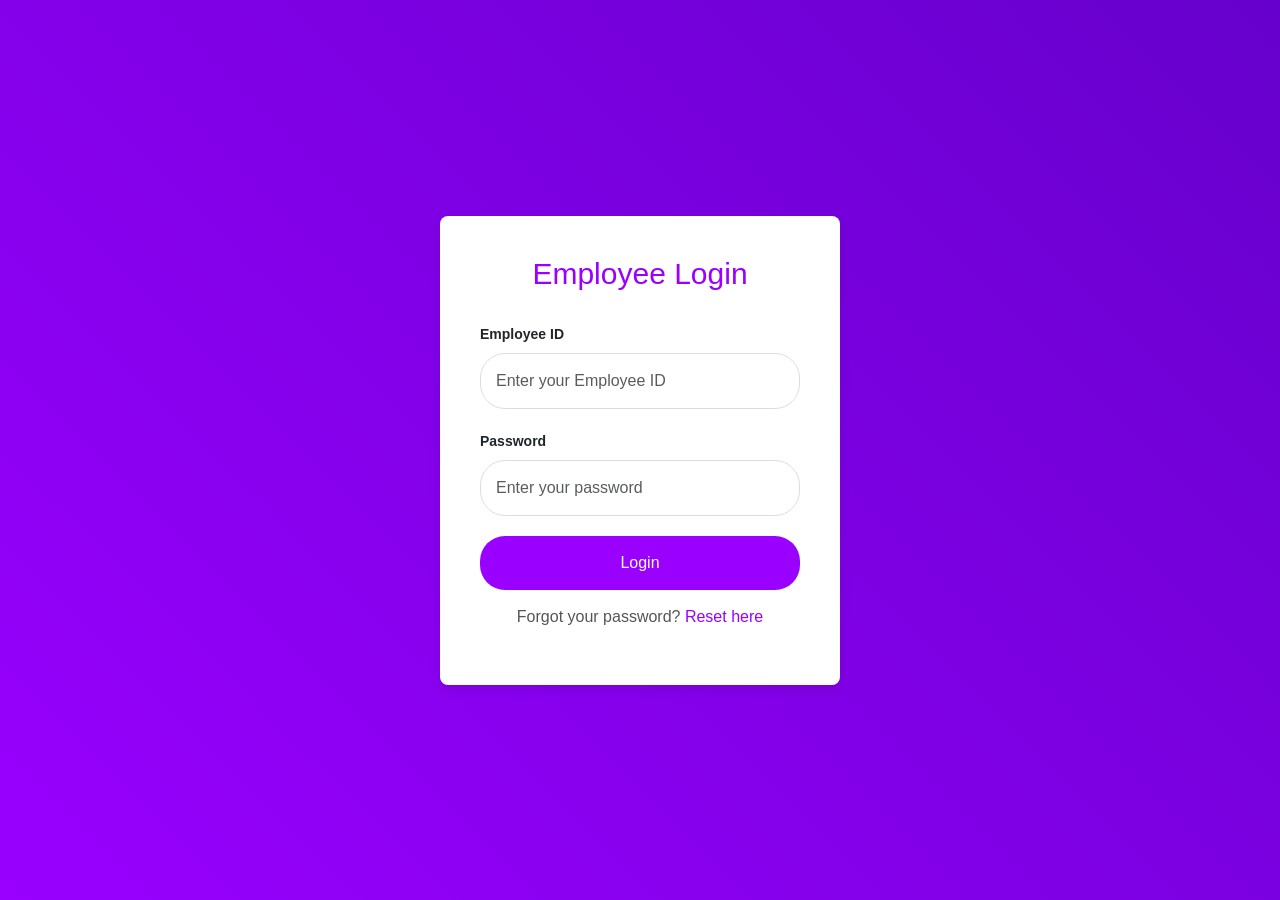
<file: src/main/java_files/static/employee-login.html>
<!DOCTYPE html>
<html lang="en">
<head>
    <meta charset="UTF-8">
    <meta name="viewport" content="width=device-width, initial-scale=1.0">
    <title>Employee Login</title>
    <link href="https://cdn.jsdelivr.net/npm/bootstrap@5.3.0-alpha1/dist/css/bootstrap.min.css" rel="stylesheet">
    <style>
        body {
            background: linear-gradient(45deg, #9900ff, #6600cc);
            min-height: 100vh;
            display: flex;
            justify-content: center;
            align-items: center;
            font-family: 'Arial', sans-serif;
        }

        .login-container {
            background: #ffffff;
            border-radius: 8px;
            padding: 40px;
            box-shadow: 0 4px 12px rgba(0, 0, 0, 0.1);
            width: 100%;
            max-width: 400px;
        }

        h2 {
            color: #9900ff;
            text-align: center;
            margin-bottom: 30px;
            font-size: 30px;
        }

        .form-label {
            font-size: 14px;
            font-weight: 600;
        }

        .form-control {
            border-radius: 25px;
            border: 1px solid #ddd;
            padding: 15px;
            font-size: 16px;
            margin-bottom: 20px;
        }

        .btn-primary {
            background-color: #9900ff;
            border: none;
            border-radius: 25px;
            padding: 15px;
            font-size: 16px;
            width: 100%;
            transition: all 0.3s ease;
        }

        .btn-primary:hover {
            background-color: #7a00cc;
        }

        .text-center p {
            color: #555;
        }

        .text-center a {
            color: #9900ff;
            text-decoration: none;
        }

        .text-center a:hover {
            text-decoration: underline;
        }

        .forgot-password {
            margin-top: 15px;
            text-align: center;
        }
    </style>
</head>
<body>
    <div class="login-container">
        <h2>Employee Login</h2>
        <form>
            <div class="mb-3">
                <label for="employee-id" class="form-label">Employee ID</label>
                <input type="text" class="form-control" id="employee-id" placeholder="Enter your Employee ID" required>
            </div>
            <div class="mb-3">
                <label for="password" class="form-label">Password</label>
                <input type="password" class="form-control" id="password" placeholder="Enter your password" required>
            </div>
            <button type="submit" class="btn btn-primary">Login</button>
            <div class="text-center forgot-password">
                <p>Forgot your password? <a href="employee-password-reset.html">Reset here</a></p>
            </div>
        </form>
    </div>

    <script src="https://cdn.jsdelivr.net/npm/bootstrap@5.3.0-alpha1/dist/js/bootstrap.bundle.min.js"></script>
</body>
</html>
</file>
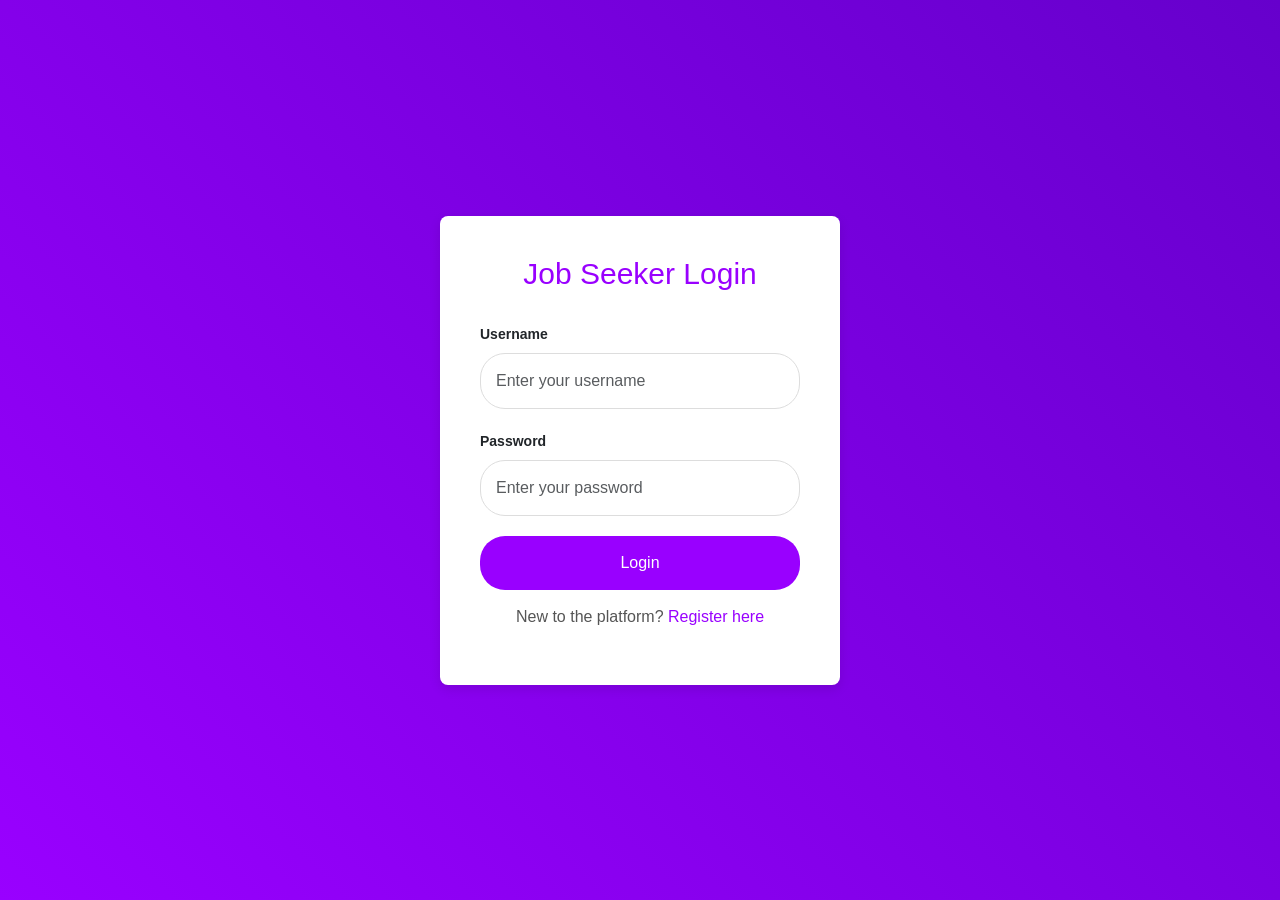
<file: src/main/java_files/static/job-seeker-login.html>
<!DOCTYPE html>
<html lang="en">
<head>
    <meta charset="UTF-8">
    <meta name="viewport" content="width=device-width, initial-scale=1.0">
    <title>Job Seeker Login</title>
    <link href="https://cdn.jsdelivr.net/npm/bootstrap@5.3.0-alpha1/dist/css/bootstrap.min.css" rel="stylesheet">
    <style>
        body {
            background: linear-gradient(45deg, #9900ff, #6600cc);
            min-height: 100vh;
            display: flex;
            justify-content: center;
            align-items: center;
            font-family: 'Arial', sans-serif;
        }

        .login-container {
            background: #ffffff;
            border-radius: 8px;
            padding: 40px;
            box-shadow: 0 4px 12px rgba(0, 0, 0, 0.1);
            width: 100%;
            max-width: 400px;
        }

        h2 {
            color: #9900ff;
            text-align: center;
            margin-bottom: 30px;
            font-size: 30px;
        }

        .form-label {
            font-size: 14px;
            font-weight: 600;
        }

        .form-control {
            border-radius: 25px;
            border: 1px solid #ddd;
            padding: 15px;
            font-size: 16px;
            margin-bottom: 20px;
        }

        .btn-primary {
            background-color: #9900ff;
            border: none;
            border-radius: 25px;
            padding: 15px;
            font-size: 16px;
            width: 100%;
            transition: all 0.3s ease;
        }

        .btn-primary:hover {
            background-color: #7a00cc;
        }

        .text-center p {
            color: #555;
        }

        .text-center a {
            color: #9900ff;
            text-decoration: none;
        }

        .text-center a:hover {
            text-decoration: underline;
        }

        .forgot-password {
            margin-top: 15px;
            text-align: center;
        }
    </style>
</head>
<body>
    <div class="login-container">
        <h2>Job Seeker Login</h2>
        <form>
            <div class="mb-3">
                <label for="username" class="form-label">Username</label>
                <input type="text" class="form-control" id="username" placeholder="Enter your username" required>
            </div>
            <div class="mb-3">
                <label for="password" class="form-label">Password</label>
                <input type="password" class="form-control" id="password" placeholder="Enter your password" required>
            </div>
            <button type="submit" class="btn btn-primary">Login</button>
            <div class="text-center forgot-password">
                <p>New to the platform? <a href="job-seeker-register.html">Register here</a></p>
            </div>
        </form>
    </div>

    <script src="https://cdn.jsdelivr.net/npm/bootstrap@5.3.0-alpha1/dist/js/bootstrap.bundle.min.js"></script>
</body>
</html>
</file>
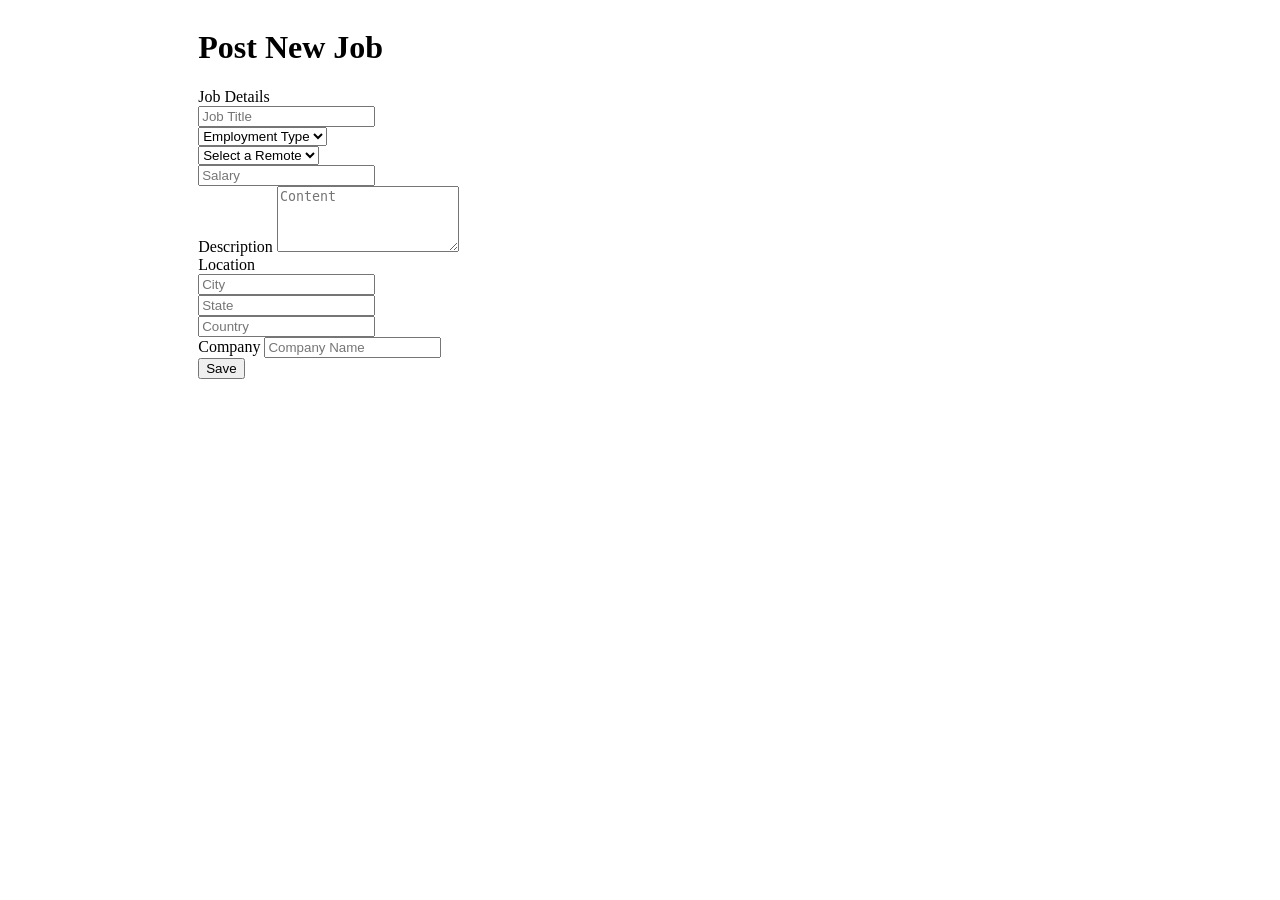
<file: src/main/resources/templates/add-jobs.html>
<!DOCTYPE html>
<html xmlns="http://www.w3.org/1999/xhtml" xmlns:th="http://www.thymeleaf.org" xmlns:sec="http://www.thymeleaf.org/extras/spring-security">
<head>


    <link th:rel="stylesheet" type="text/css" media="all" th:href="@{/summernote/summernote-lite.min.css}"/>
    <link th:rel="stylesheet" th:href="@{/webjars/bootstrap/css/bootstrap.min.css} "/>
    <link rel="stylesheet" type="text/css" media="all"  th:href="@{/css/font-awesome.min.css}" />
    <link rel="stylesheet" type="text/css" media="all"  th:href="@{/css/style.css}" />
    <link rel="stylesheet" type="text/css" media="all"  th:href="@{/css/styles.css}" />
    <meta charset="ISO-8859-1">
    <title>Profile Setup</title>
</head>

<body>

<div style="display: flex">
    <div class="col-md-5 Job-portal-register">
        <div class="logo_left mt-3 pt-4 ms-5 pl-5">
            <h2 class="logo" style="color: white">
                FreshersJobs <span class="logo_com">.com</span>
            </h2>
        </div>
    </div>
    <div class="col-md-7 container myForm">
        <form id="job-main-form" th:action="@{/dashboard/addNew}" th:object="${jobPostActivity}" method="post" class="job-add-form">
            <input hidden type="text" th:field="*{jobPostId}" >
            <input hidden type="text" th:field="*{jobLocationId.Id}" >
            <input hidden type="text" th:field="*{jobCompanyId.Id}" >
            <div class="row">
                <div class="col-lg-12">
                    <div class="d-flex justify-content-center pt-3">
                        <h1 class="heading_font font-weight-bold">Post New Job</h1>
                    </div>
                </div>
            </div>
            <label class="heading_font font_sub_heading_color">Job Details</label>
            <div class="row" >
                <div class="col-lg-12 form-group">
                    <input id="title" type="text" th:field="*{jobTitle}" class="form-control" placeholder="Job Title">
                </div>
            </div>

            <div class="row">
                <div class="col-md-4 form-group">
                    <select id="type" th:field="*{jobType}" class="form-control">
                        <option value="" >Employment Type</option>
                        <option th:value="Full-time" >Full-time</option>
                        <option th:value="Part-time" >Part-time</option>
                        <option th:value="Freelance" >Freelance</option>
                        <option th:value="Internship" >Internship</option>
                    </select>
                </div>
                <div class="col-md-4 form-group">
                    <select id="remote" th:field="*{remote}" class="form-control">
                        <option value="">Select a Remote</option>
                        <option th:value="Remote-Only">Remote-Only</option>
                        <option th:value="Office-Only">Office-Only</option>
                        <option th:value="Partial-Remote"> Partial-Remote</option>
                    </select>
                </div>
                <div class="col-md-4 form-group">
                    <input id="salary" th:field="*{salary}" type="text" class="form-control" placeholder="Salary">
                </div>
            </div>
            <div class="row">
                <div class="col-md-12 form-group">
                    <label class="mt-2 heading_font font_sub_heading_color">Description</label>
                    <textarea type="text" rows="4" id="content" placeholder="Content" class="form-control"
                              th:field="*{descriptionOfJob}" autocomplete="off"></textarea>
                </div>
            </div>

            <label class="mt-2 heading_font font_sub_heading_color">Location</label>
            <div class="row" >
                <div class="col-md-4 form-group">
                    <input th:field="*{jobLocationId.city}" id="city" type="text"  class="form-control" placeholder="City">
                </div>
                <div class="col-md-4 form-group">
                    <input id="state" th:field="*{jobLocationId.state}" type="text"  class="form-control" placeholder="State">
                </div>
                <div class="col-md-4 form-group">
                    <input id="country" th:field="*{jobLocationId.country}" type="text"  class="form-control" placeholder="Country">
                </div>
            </div>
            <div class="row">
                <div class="col-lg-12 form-group">
                    <label class="mt-2 heading_font font_sub_heading_color">Company</label>
                    <input id="companyName" th:field="*{jobCompanyId.name}" type="text" class="form-control" placeholder="Company Name">
                </div>
            </div>

            <div class="row mt-4" >
                <div class="col d-flex justify-content-center">
                    <button type="submit" name="submit" class="btn btn-primary base_button px-4 py-2 mb-5">Save</button>
                </div>
            </div>
        </form>

    </div>
</div>

<script type="text/javascript" th:src="@{/webjars/jquery/jquery.min.js}"></script>
<script type="text/javascript" th:src="@{/webjars/popper.js/umd/popper.min.js}"></script>
<script type="text/javascript" th:src="@{/webjars/bootstrap/js/bootstrap.min.js}"></script>
<script type="text/javascript" th:src="@{/summernote/summernote-lite.min.js}"></script>
<script type="text/javascript" th:src="@{/js/main.js}"></script>

<script>
    console.log($('#content'));
    $('#content').summernote({
        height: 100
    });
</script>

</body>
</html>
</file>
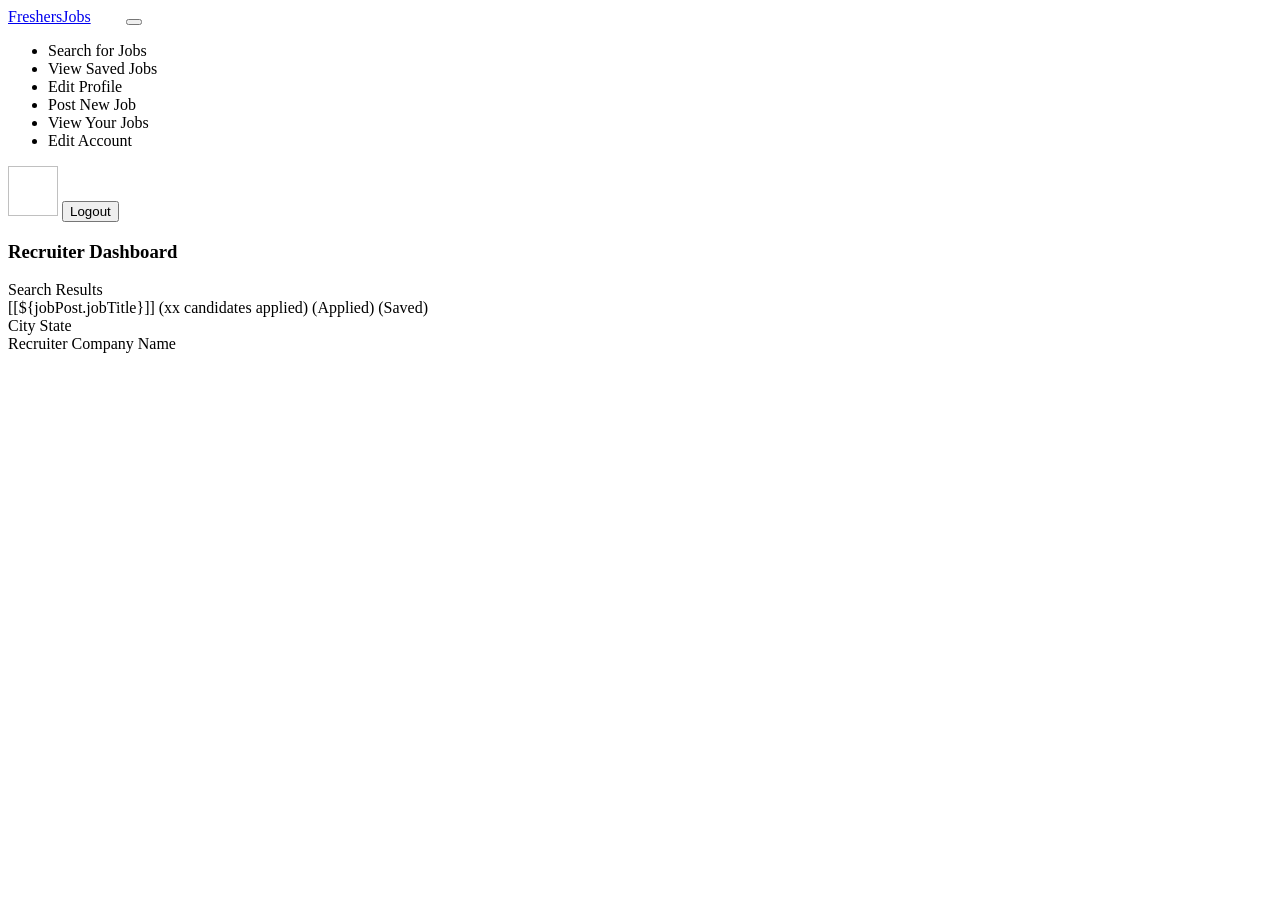
<file: src/main/resources/templates/dashboard.html>
<!DOCTYPE html>
<html xmlns="http://www.w3.org/1999/xhtml"
      xmlns:th="http://www.thymeleaf.org"
      xmlns:layout="http://www.ultraq.net.nz/thymeleaf/layout"
      xmlns:sec="http://www.thymeleaf.org/extras/spring-security">
<head>
    <meta charset="UTF-8"/>
    <title>Dashboard</title>
    <meta charset="utf-8"/>
    <meta http-equiv="x-ua-compatible" content="ie=edge"/>
    <meta name="description" content=""/>
    <meta name="viewport" content="width=device-width, initial-scale=1"/>

    <link rel="stylesheet" type="text/css" media="all" th:href="@{/css/styles.css}"/>
    <link th:rel="stylesheet" th:href="@{/webjars/bootstrap/css/bootstrap.min.css} "/>
    <link th:rel="stylesheet" th:href="@{/webjars/font-awesome/css/all.css}"/>

</head>

<body>
<header class="navbar navbar-expand-lg navbar-dark">
    <label class="mt-2 ms-5 font-weight-bold h5"
    ><a href="/">FreshersJobs</a
    ><span class="logo_com font-weight-bold h5" style="color: white">.com</span
    ></label
    >
    <button
            class="navbar-toggler"
            type="button"
            data-toggle="collapse"
            data-target="#navbarTogglerDemo02"
            aria-controls="navbarTogglerDemo02"
            aria-expanded="false"
            aria-label="Toggle navigation"
    >
        <span class="navbar-toggler-icon"></span>
    </button>

    <div class="collapse navbar-collapse" id="navbarToggler">
        <ul class="navbar-nav m-auto mt-2 mt-lg-0">

            <li class="nav-item active">
                <a sec:authorize="hasAuthority('Job Seeker')" class="nav-link" th:href="@{/dashboard/}"
                ><i class="fas fa-search"></i>Search for Jobs</a
                >
            </li>
            <li class="nav-item ">
                <a sec:authorize="hasAuthority('Job Seeker')" class="nav-link" th:href="@{/saved-jobs/}">
                    <i class="fa-solid fa-eye"></i>View Saved Jobs</a>
            </li>
            <li class="nav-item ">
                <a sec:authorize="hasAuthority('Job Seeker')" class="nav-link" th:href="@{/job-seeker-profile/}">
                    <i class="fa-solid fa-pencil"></i>Edit Profile</a>
            </li>

            <li class="nav-item ">
                <a sec:authorize="hasAuthority('Recruiter')" class="nav-link" th:href="@{/dashboard/add}"
                ><i class="fa-solid fa-file-circle-plus"></i>Post New Job</a
                >
            </li>
            <li class="nav-item active">
                <a sec:authorize="hasAuthority('Recruiter')" class="nav-link" th:href="@{/dashboard/}"
                > <i class="fa-solid fa-eye"></i>View Your Jobs</a
                >
            </li>
            <li class="nav-item ">
                <a sec:authorize="hasAuthority('Recruiter')" class="nav-link" th:href="@{/recruiter-profile/}"
                > <i class="fa-solid fa-pencil"></i>Edit Account</a
                >
            </li>

        </ul>

        <img
                class="rounded-circle me-3"
                height="50px"
                width="50x"
                th:if="${user.photosImagePath!=null}"
                th:src="@{${user?.photosImagePath}}"
        />

        <label th:if="${user.firstName != null && user.lastName != null}"
               th:text="${user.firstName+' '+user.lastName}"
               class="nav-item nav-link px-2 me-3">
        </label>

        <label th:unless="${user.firstName != null && user.lastName != null}" th:text="${username}"
               class="nav-item nav-link px-2 me-3"></label>

        <button class="myBtn-light me-5" onclick="window.location.href='/logout'">Logout</button>
    </div>
</header>

<section class="section">
    <div class="sidenav px-5">
    </div>
    <article>
        <div class="box" sec:authorize="hasAuthority('Recruiter')">
            <h1 class="primary-title">Recruiter Dashboard</h1>
        </div>
        <div class="box mt-3">
            <label class="large-label px-3 mb-3" sec:authorize="hasAuthority('Job Seeker')">Search Results</label>
            <th:block th:each="jobPost:${jobPost}">
                <a
                        th:href="@{/job-details-apply/{id}(id=${jobPost.jobPostId})}"
                        style="text-decoration: none; color: black"
                >
                    <div
                            onclick="window.location=/job-details-apply/{id}(id=${jobPost.jobPostId})"
                            class="job-row"
                    >
                        <div class="row">
                            <div class="col-md-4">
                                <label class="job-title text-left">
                                    [[${jobPost.jobTitle}]]
                                    <span
                                            class="title-span"
                                            sec:authorize="hasAuthority('Recruiter')"
                                            th:text="'('+ @{${jobPost.totalCandidates}}+' Candidates Applied)'"
                                    >(xx candidates applied)</span
                                    >
                                    <span
                                            class="title-span"
                                            sec:authorize="hasAuthority('Job Seeker')"
                                            th:if="${jobPost.isActive == true}"
                                    >(Applied)</span
                                    >
                                    <span
                                            class="title-span"
                                            sec:authorize="hasAuthority('Job Seeker')"
                                            th:if="${jobPost.isSaved == true}"
                                    >(Saved)</span
                                    >
                                </label>
                            </div>
                            <div class="col-md-4 text-center">
                                <label
                                        th:text="${jobPost.jobLocationId.city+', '+ jobPost.jobLocationId.state}"
                                >
                                    City State</label
                                >
                            </div>
                            <div class="col-md-4 text-right">
                                <label th:text="@{${jobPost.jobCompanyId.name}}"
                                >Recruiter Company Name</label
                                >
                            </div>
                        </div>
                    </div>
                </a>
            </th:block>
        </div>
    </article>
</section>

<script
        type="text/javascript"
        th:src="@{/webjars/jquery/jquery.min.js}"
></script>
<script
        type="text/javascript"
        th:src="@{/webjars/bootstrap/js/bootstrap.min.js}"
></script>
</body>
</html>
</file>
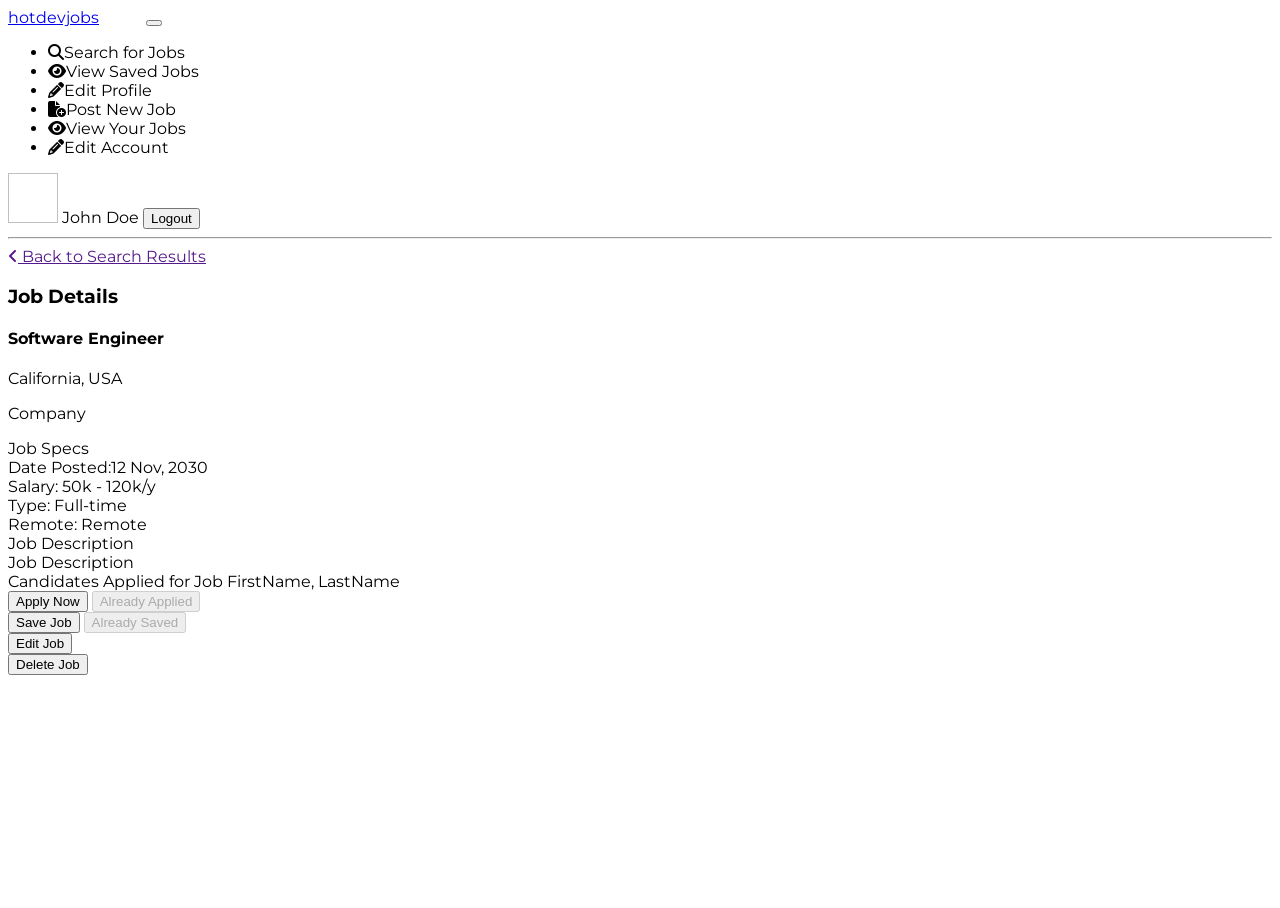
<file: src/main/resources/templates/job-details.html>
<!DOCTYPE html>
<html lang="en" xmlns="http://www.w3.org/1999/xhtml" xmlns:th="https://www.thymeleaf.org/" xmlns:sec="http://www.thymeleaf.org/extras/spring-security" style="height: 100%">
<head>
    <meta charset="UTF-8"/>
    <title>Candidate Dashboard</title>
    <meta charset="utf-8"/>
    <meta http-equiv="x-ua-compatible" content="ie=edge"/>
    <meta name="description" content=""/>
    <meta name="viewport" content="width=device-width, initial-scale=1"/>


    <link rel="stylesheet" type="text/css" media="all" th:href="@{/css/styles.css}"/>
    <link th:rel="stylesheet" th:href="@{/webjars/bootstrap/css/bootstrap.min.css} "/>
    <link rel="stylesheet" type="text/css" media="all" th:href="@{/css/font-awesome.min.css}"/>
    <link href='https://fonts.googleapis.com/css?family=Montserrat' rel='stylesheet'>
    <link rel="stylesheet" href="https://cdnjs.cloudflare.com/ajax/libs/font-awesome/6.1.1/css/all.min.css">
</head>

<body th:object="${jobDetails}" style="font-family: 'Montserrat';height: 100%">

<header class="navbar navbar-expand-lg navbar-dark">
    <label class="mt-2 ms-5 font-weight-bold h5"
    ><a href="/">hotdevjobs</a
    ><span class="logo_com font-weight-bold h5" style="color: white">
          .com</span
    ></label
    >
    <button
            class="navbar-toggler"
            type="button"
            data-toggle="collapse"
            data-target="#navbarTogglerDemo02"
            aria-controls="navbarTogglerDemo02"
            aria-expanded="false"
            aria-label="Toggle navigation"
    >
        <span class="navbar-toggler-icon"></span>
    </button>

    <div class="collapse navbar-collapse" id="navbarToggler">
        <ul class="navbar-nav m-auto mt-2 mt-lg-0">

            <li class="nav-item active">
                <a sec:authorize="hasAuthority('Job Seeker')" class="nav-link" th:href="@{/dashboard/}"
                ><i class="fas fa-search"></i>Search for Jobs</a
                >
            </li>
            <li class="nav-item ">
                <a sec:authorize="hasAuthority('Job Seeker')" class="nav-link" th:href="@{/saved-jobs/}">
                    <i class="fa-solid fa-eye"></i>View Saved Jobs</a>
            </li>
            <li class="nav-item ">
                <a sec:authorize="hasAuthority('Job Seeker')" class="nav-link" th:href="@{/job-seeker-profile/}">
                    <i class="fa-solid fa-pencil"></i>Edit Profile</a>
            </li>

            <li class="nav-item ">
                <a sec:authorize="hasAuthority('Recruiter')" class="nav-link" th:href="@{/dashboard/add}"
                ><i class="fa-solid fa-file-circle-plus"></i>Post New Job</a
                >
            </li>
            <li class="nav-item active">
                <a sec:authorize="hasAuthority('Recruiter')" class="nav-link" th:href="@{/dashboard/}"
                > <i class="fa-solid fa-eye"></i>View Your Jobs</a
                >
            </li>
            <li class="nav-item ">
                <a sec:authorize="hasAuthority('Recruiter')" class="nav-link" th:href="@{/recruiter-profile/}"
                > <i class="fa-solid fa-pencil"></i>Edit Account</a
                >
            </li>

        </ul>
        <img
                class="rounded-circle me-3"
                height="50px"
                width="50x"
                th:src="@{${user.photosImagePath}}"
        />
        <label th:text="${user.firstName+' '+user.lastName}" class="nav-item nav-link px-2 me-3">John Doe</label>

        <button class="myBtn-light me-5" onclick="window.location.href='/logout'">Logout</button>
    </div>
</header>


<!-- header-end -->
<section class="section">
    <!--    Side Bar Starts here    -->
    <div class="sidenav px-5">
        <div>
            <hr/>
        </div>
    </div>
    <article>
        <div class="box px-3">
            <a class="mt-3 ms-3 primary" id="back-link"><i class="fa-solid fa-angle-left me-1"></i> Back to Search
                Results </a>
            <h1 class="primary-title mt-3"> Job Details </h1>
            <div class="ms-3">
                <h4 th:text="${jobDetails.jobTitle}" class="job-title text-left">Software Engineer</h4>
                <div class="mt-1">
                    <p th:text="${jobDetails.jobLocationId.city+', '+ jobDetails.jobLocationId.state}"
                       class="m-0"> California, USA</p>
                    <p th:text="${jobDetails.jobCompanyId.name}">Company</p>
                </div>
            </div>
        </div>

        <div class="box mt-3">
            <label class="large-label px-3 mt-3"> Job Specs </label>

            <div class="job-row">
                <div class="row ">
                    <div class="col-md-3">
                        <label class="text-left">Date Posted:<span
                                th:text="${jobDetails.postedDate}">12 Nov, 2030</span></label>
                    </div>
                    <div class="col-md-3 text-center">
                        <label> Salary: <span th:text="${jobDetails.salary}">50k - 120k/y</span></label>
                    </div>
                    <div class="col-md-3 text-center">
                        <label>Type: <span th:text="${jobDetails.jobType}"> Full-time</span></label>
                    </div>
                    <div class="col-md-3 text-right">
                        <label>Remote: <span th:text="${jobDetails.remote}">Remote</span></label>
                    </div>
                </div>
            </div>

            <div class="px-3 mb-3" sec:authorize="hasAuthority('Job Seeker')">
                <label class="large-label "> Job Description </label>
                <div th:utext="${jobDetails.descriptionOfJob}"></div>
            </div>

            <div class="px-3 mb-3" sec:authorize="hasAuthority('Recruiter')">
                <div class="row">
                    <div class="col-md-9">
                        <label class="large-label "> Job Description </label>
                        <div th:utext="${jobDetails.descriptionOfJob}"></div>
                    </div>
                    <div class="col-md-3 centerCandidate">
                        <div class="candidatesApplied">
                            <label>Candidates Applied for Job</label>
                            <th:block th:each="applyList:${applyList}">
                                <a th:href="@{/job-seeker-profile/{id}(id=${applyList.userId.userAccountId})}"
                                   class="white"
                                   th:text="${applyList.userId.firstName+', '+applyList.userId.lastName}">FirstName,
                                    LastName</a>
                            </th:block>
                        </div>
                    </div>
                </div>
            </div>

            <div class="mt-3 px-3" sec:authorize="hasAuthority('Job Seeker')">
                <div class="row">
                    <div class="col-md-3">
                        <form th:action="@{/job-details/apply/{id}(id=${jobDetails.jobPostId})}" th:object="${applyJob}"
                              method="post">
                            <button class="btn-sec btn-red w-100" type="submit" th:if="${alreadyApplied == false}">Apply
                                Now
                            </button>
                            <button class="btn-sec btn-red w-100" disabled th:if="${alreadyApplied == true}">Already
                                Applied
                            </button>
                        </form>
                    </div>
                    <div class="col-md-3">
                        <form th:action="@{/job-details/save/{id}(id=${jobDetails.jobPostId})}" th:object="${applyJob}"
                              method="post">
                            <button class="btn-sec btn-black w-100" type="submit" th:if="${alreadySaved == false}">Save
                                Job
                            </button>
                            <button class="btn-sec btn-black w-100" disabled th:if="${alreadySaved == true}">Already
                                Saved
                            </button>
                        </form>
                    </div>
                </div>
            </div>

            <div class="mt-3 px-3" sec:authorize="hasAuthority('Recruiter')">
                <div class="row">
                    <div class="col-md-3">
                        <form th:action="@{/dashboard/edit/{id}(id=${jobDetails.jobPostId})}" method="post">
                            <button class="btn-sec btn-red w-100" type="submit">Edit Job</button>
                        </form>
                    </div>
                    <div class="col-md-3">
                        <form th:action="@{/dashboard/deleteJob/{id}(id=${jobDetails.jobPostId})}" method="post">
                            <button class="btn-sec btn-black w-100" type="submit">Delete Job</button>
                        </form>
                    </div>
                </div>
            </div>
        </div>

    </article>
</section>


<script type="text/javascript" th:src="@{/webjars/jquery/jquery.min.js}"></script>
<script type="text/javascript" th:src="@{/webjars/popper.js/umd/popper.min.js}"></script>
<script type="text/javascript" th:src="@{/webjars/bootstrap/js/bootstrap.min.js}"></script>
<script type="text/javascript" th:src="@{/js/main.js}"></script>
<script>
    var element = document.getElementById('back-link');
    element.setAttribute('href', document.referrer);
    element.onclick = function() {
      history.back();
      return false;
    }
</script>
</body>
</html>
</file>
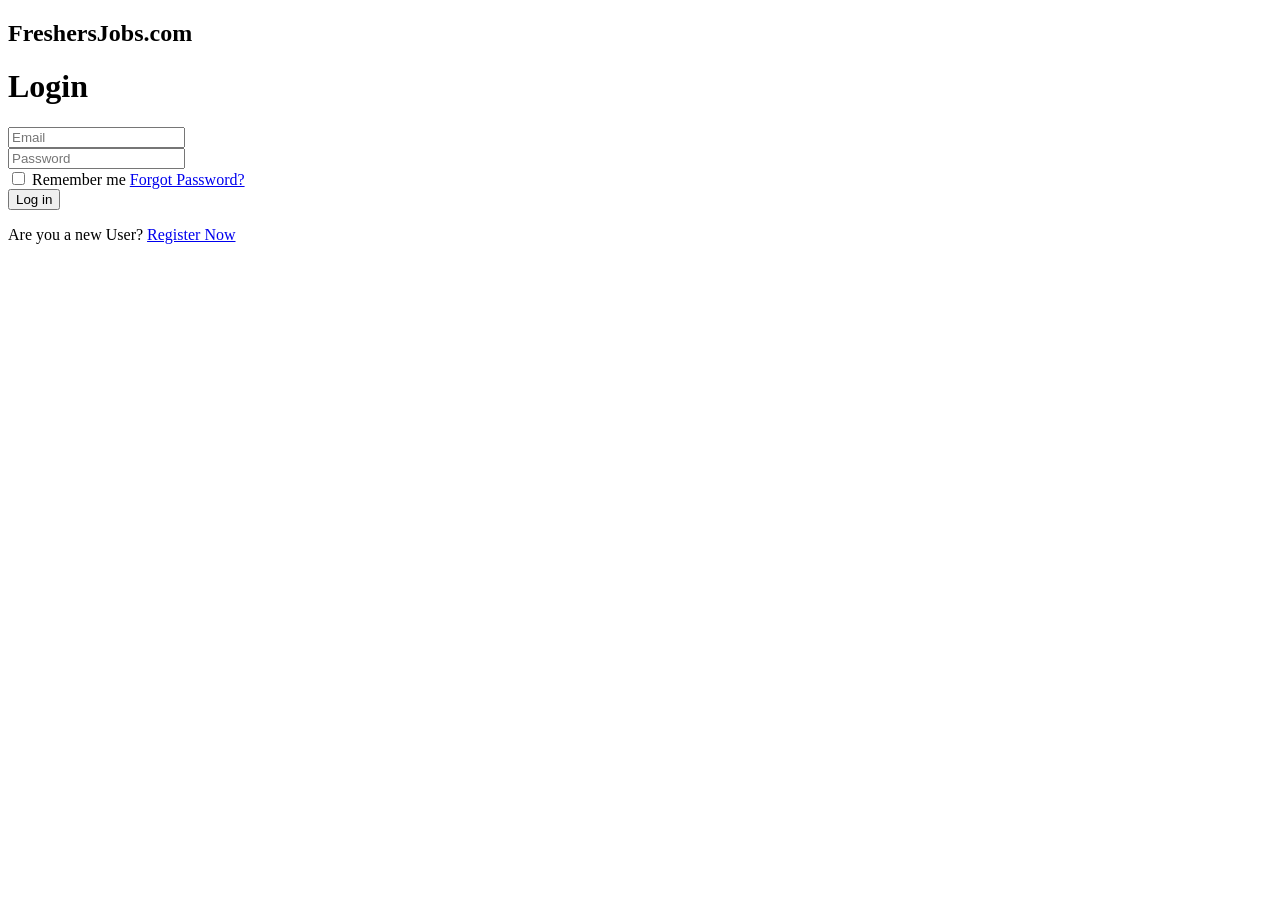
<file: src/main/resources/templates/login.html>
<!DOCTYPE html>
<html xmlns="http://www.w3.org/1999/xhtml"
      xmlns:th="http://www.thymeleaf.org">
<head>
    <link
            rel="stylesheet"
            type="text/css"
            media="all"
            th:href="@{/css/style.css}"
    />
    <link
            th:rel="stylesheet"
            th:href="@{/webjars/bootstrap/css/bootstrap.min.css} "
    />
    <link
            rel="stylesheet"
            type="text/css"
            media="all"
            th:href="@{/css/font-awesome.min.css}"
    />
    <link
            rel="stylesheet"
            type="text/css"
            media="all"
            th:href="@{/css/styles.css}"
    />
    <meta charset="ISO-8859-1" />
    <title>Login</title>
</head>

<body>

<div class="row" style="margin-right:0">
    <div class="col-md-6">
        <div class="Job-portal-register">
            <div class="logo_left mt-3 pt-4 ms-5 pl-5">
                <h2 class="logo">FreshersJobs<span class="logo_com">.com</span></h2>
            </div>
        </div>
    </div>
    <div class="col-md-6">
        <div class="myForm" style="align-items:center">
            <form th:action="@{/login}" th:object="${user}" method="post">
                <h1 class="text-center bold font-weight-bold mb-4">Login</h1>
                <div class="form-group">
                    <input
                            placeholder="Email"
                            name="username"
                            field="{email}"
                            type="email"
                            class="form-control"
                            required
                    />
                </div>
                <div class="form-group">
                    <input
                            placeholder="Password"
                            name="password"
                            field="{password}"
                            type="password"
                            class="form-control"
                            required
                    />
                </div>
                <div class="clearfix mb-4">
                    <label class="float-left form-check-label"
                    ><input type="checkbox" /> Remember me</label
                    >
                    <a href="#" class="color-text float-right">Forgot Password?</a>
                </div>
                <div class="form-group">
                    <button type="submit" class="myBtn">Log in</button>
                </div>

                <p class="text-center">
                    Are you a new User?
                    <a
                            class="color-text"
                            href="#"
                            th:href="@{/register}"
                    >
                        Register Now</a
                    >
                </p>
            </form>
        </div>
    </div>
</div>
</body>
<script
        type="text/javascript"
        th:src="@{/webjars/jquery/jquery.min.js}"
></script>
<script
        type="text/javascript"
        th:src="@{/webjars/popper.js/umd/popper.min.js}"
></script>
<script
        type="text/javascript"
        th:src="@{/webjars/bootstrap/js/bootstrap.min.js}"
></script>
<script type="text/javascript" th:src="@{/js/main.js}"></script>
</html>
</file>
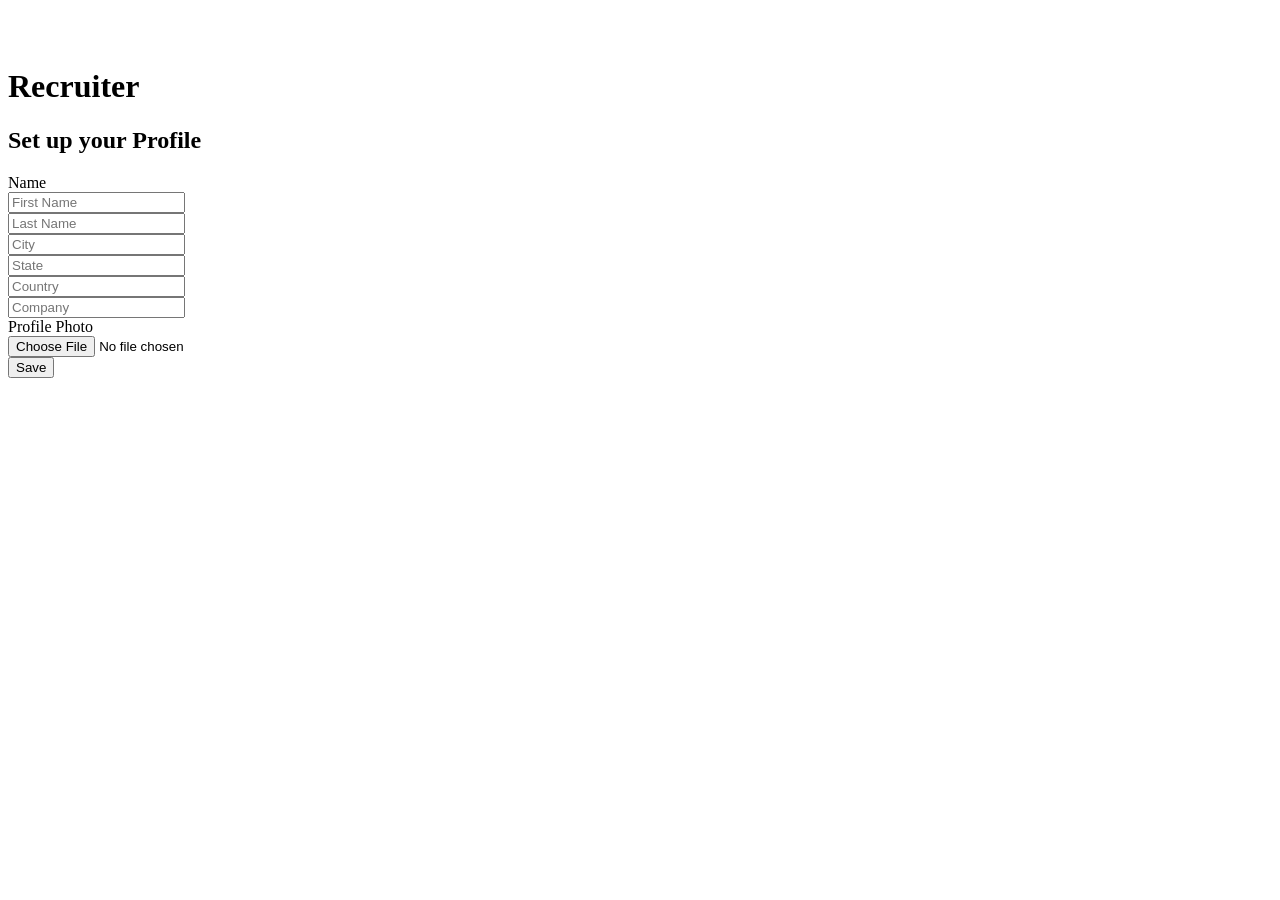
<file: src/main/resources/templates/recruiter_profile.html>
<!DOCTYPE html>
<html xmlns:th="http://www.w3.org/1999/xhtml">
<head>
    <link th:rel="stylesheet" th:href="@{/webjars/bootstrap/css/bootstrap.min.css} "/>
    <link rel="stylesheet" type="text/css" media="all"  th:href="@{/css/font-awesome.min.css}" />
    <link rel="stylesheet" type="text/css" media="all"  th:href="@{/css/style.css}" />
    <link rel="stylesheet" type="text/css" media="all"  th:href="@{/css/styles.css}" />
    <meta charset="UTF-8" />
    <meta name="viewport" content="width=device-width, initial-scale=1" />
    <title>Profile Setup</title>
</head>

<body>
<div class="row" style="margin-right:0">
    <div class="col-5 Job-portal-register">
        <div class="logo_left mt-3 pt-4 ms-5 pl-5">
            <h2 class="logo" style="color: white">hotdevjobs <span class="logo_com">.com</span></h2>
        </div>
    </div>
    <div class=" col-7">
        <div class="myForm">
            <form th:action="@{/recruiter-profile/addNew}" th:object="${profile}" method="post" enctype="multipart/form-data"
            >
                <div class="row gutters ">
                    <div class="row mt-5">
                        <div class="col-md-12">
                            <div class="d-flex justify-content-center ">
                                <h1 class="heading_font font-weight-bold">
                                    Recruiter
                                </h1>
                            </div>
                        </div>
                        <div class="row">
                            <div class="col-md-12">
                                <div >
                                    <h2 class="d-flex justify-content-center heading_font">
                                        Set up your Profile
                                    </h2>
                                </div>
                            </div>

                            <div class="card-body ms-2.5">
                                <label class="heading_font font_sub_heading_color">Name</label>
                                <div class="row ">
                                    <div class="col-md-6 pr-1">
                                        <input placeholder="First Name" id="firstName" th:field="*{firstName}"  name="firstName"  type="text" class="form-control"  />
                                    </div>
                                    <div class="col-md-6 pl-1">
                                        <input placeholder="Last Name" id="lastName" name="lastName" th:field="*{lastName}" type="text" class="form-control"  />
                                    </div>
                                </div>
                                <div class="row " >
                                    <div class="col-md-4 pr-1">
                                        <input placeholder="City" name="city" th:field="*{city}" type="text" class="form-control"  />
                                    </div>
                                    <div class="col-md-4 px-1">
                                        <input placeholder="State" name="state" type="text" th:field="*{state}" class="form-control"  />
                                    </div>
                                    <div class="col-md-4 pl-1">
                                        <input placeholder="Country" name="country" th:field="*{country}" type="text" class="form-control"  />
                                    </div>
                                </div>
                                <div class="row " >
                                    <div class="col">
                                        <input placeholder="Company" id="company" name="company" th:field="*{company}" type="text" class="form-control"  />
                                    </div>
                                </div>
                                <label class="heading_font font_sub_heading_color mt-2">Profile Photo</label>
                                <div class="row" >

                                    <div class="col" >
                                        <input type="file" name="image" class="form-control" accept="image/png, image/jpeg" />
                                        <input type="text" name="profilePhoto" th:field="*{profilePhoto}" class="form-control" hidden />
                                    </div>
                                </div>
                                <div class="row mt-4" >
                                    <div class="col d-flex justify-content-center">
                                        <button type="submit" id="submit2" name="submit" class="btn btn-primary base_button px-4 py-2">Save</button>
                                    </div>
                                </div>
                            </div>
                        </div>
                    </div>
                </div>
            </form>
        </div>
    </div>
</div>
</body>
<script type="text/javascript" th:src="@{/webjars/jquery/jquery.min.js}"></script>
<script type="text/javascript" th:src="@{/webjars/popper.js/umd/popper.min.js}"></script>
<script type="text/javascript" th:src="@{/webjars/bootstrap/js/bootstrap.min.js}"></script>
<script type="text/javascript" th:src="@{/js/main.js}"></script>

</html>
</file>
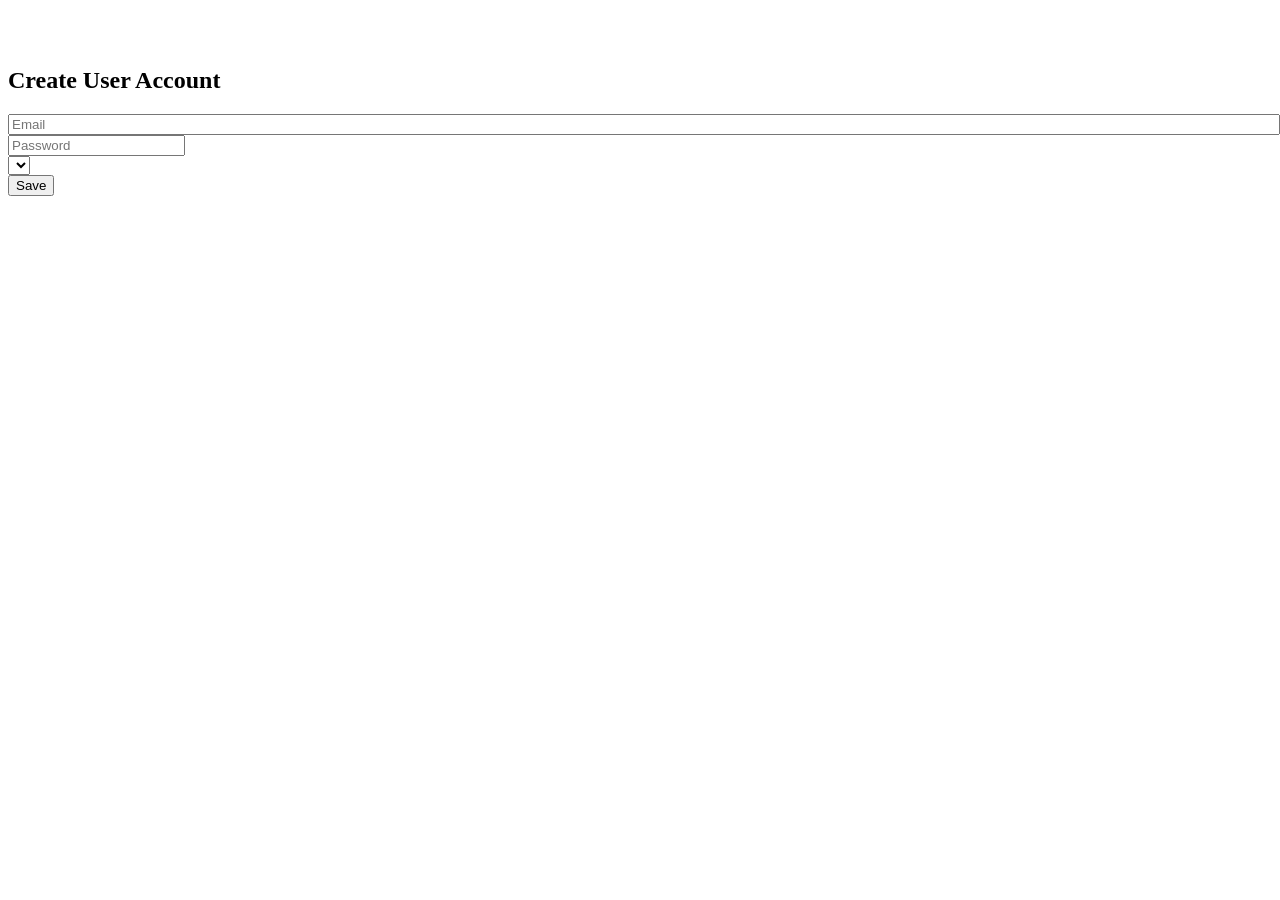
<file: src/main/resources/templates/register.html>
<!DOCTYPE html>
<html xmlns:th="http://www.w3.org/1999/xhtml">
<head>
    <link
            th:rel="stylesheet"
            th:href="@{/webjars/bootstrap/css/bootstrap.min.css} "
    />
    <link
            rel="stylesheet"
            type="text/css"
            media="all"
            th:href="@{/css/font-awesome.min.css}"
    />
    <link
            rel="stylesheet"
            type="text/css"
            media="all"
            th:href="@{/css/styles.css}"
    />
    <link
            href="https://fonts.googleapis.com/css?family=Montserrat"
            rel="stylesheet"
    />
    <meta charset="ISO-8859-1"/>
    <title>Sign Up</title>
</head>

<body>
<section class="content hidden-overflow">
    <div class="row">
        <div class="col-6 Job-portal-register">
            <div class="logo_left mt-3 pt-4 ms-5 pl-5">
                <h2 class="logo" style="color: white">
                    FreshersJobs <span class="logo_com">.com</span>
                </h2>
            </div>
        </div>
        <div class="col-6">
            <div class="top-margin">
                <div>
                    <div class="d-flex justify-content-center mb-4">
                        <h1 class="heading_font font-weight-bold">
                            Create User Account
                        </h1>
                    </div>
                    <div class="myForm">
                        <form
                                th:action="@{/register/new}"
                                th:object="${user}"
                                method="post"
                        >
                            <div class="box-body bozero mx2p">
                                <div class="row">
                                    <div class="col-md-12">
                                        <div class="form-group">
                                            <input
                                                    placeholder="Email"
                                                    name="email"
                                                    th:field="*{email}"
                                                    type="email"
                                                    style="width: 100%"
                                                    class="form-control"
                                                    required
                                            />
                                        </div>
                                    </div>
                                </div>
                                <div class="row">
                                    <div class="col-md-12">
                                        <div class="form-group">
                                            <input
                                                    min="8"
                                                    placeholder="Password"
                                                    name="password"
                                                    th:field="*{password}"
                                                    type="password"
                                                    class="form-control pwd"
                                                    required
                                            />
                                        </div>
                                    </div>
                                </div>
                                <div class="row">
                                    <div class="col-md-12 form-group">
                                        <select
                                                required
                                                class="form-control"
                                                th:field="*{userTypeId}"
                                        >
                                            <th:block th:each="userType :${getAllTypes}">
                                                <option
                                                        th:text="${userType.userTypeName}"
                                                        th:value="${userType.userTypeId}"
                                                ></option>
                                            </th:block>
                                        </select>
                                    </div>
                                </div>
                            </div>
                            <div class="box-footer">
                                <div class="row">
                                    <div class="form-group mt-5 col-md-12">
                                        <button type="submit" class="myBtn py-3">Save</button>
                                    </div>
                                </div>
                            </div>
                        </form>
                    </div>
                </div>
            </div>
        </div>
    </div>
</section>
</body>

<script type="text/javascript" th:src="@{/webjars/jquery/jquery.min.js}"></script>
<script type="text/javascript" th:src="@{/webjars/bootstrap/js/bootstrap.min.js}"></script>

</html>
</file>
